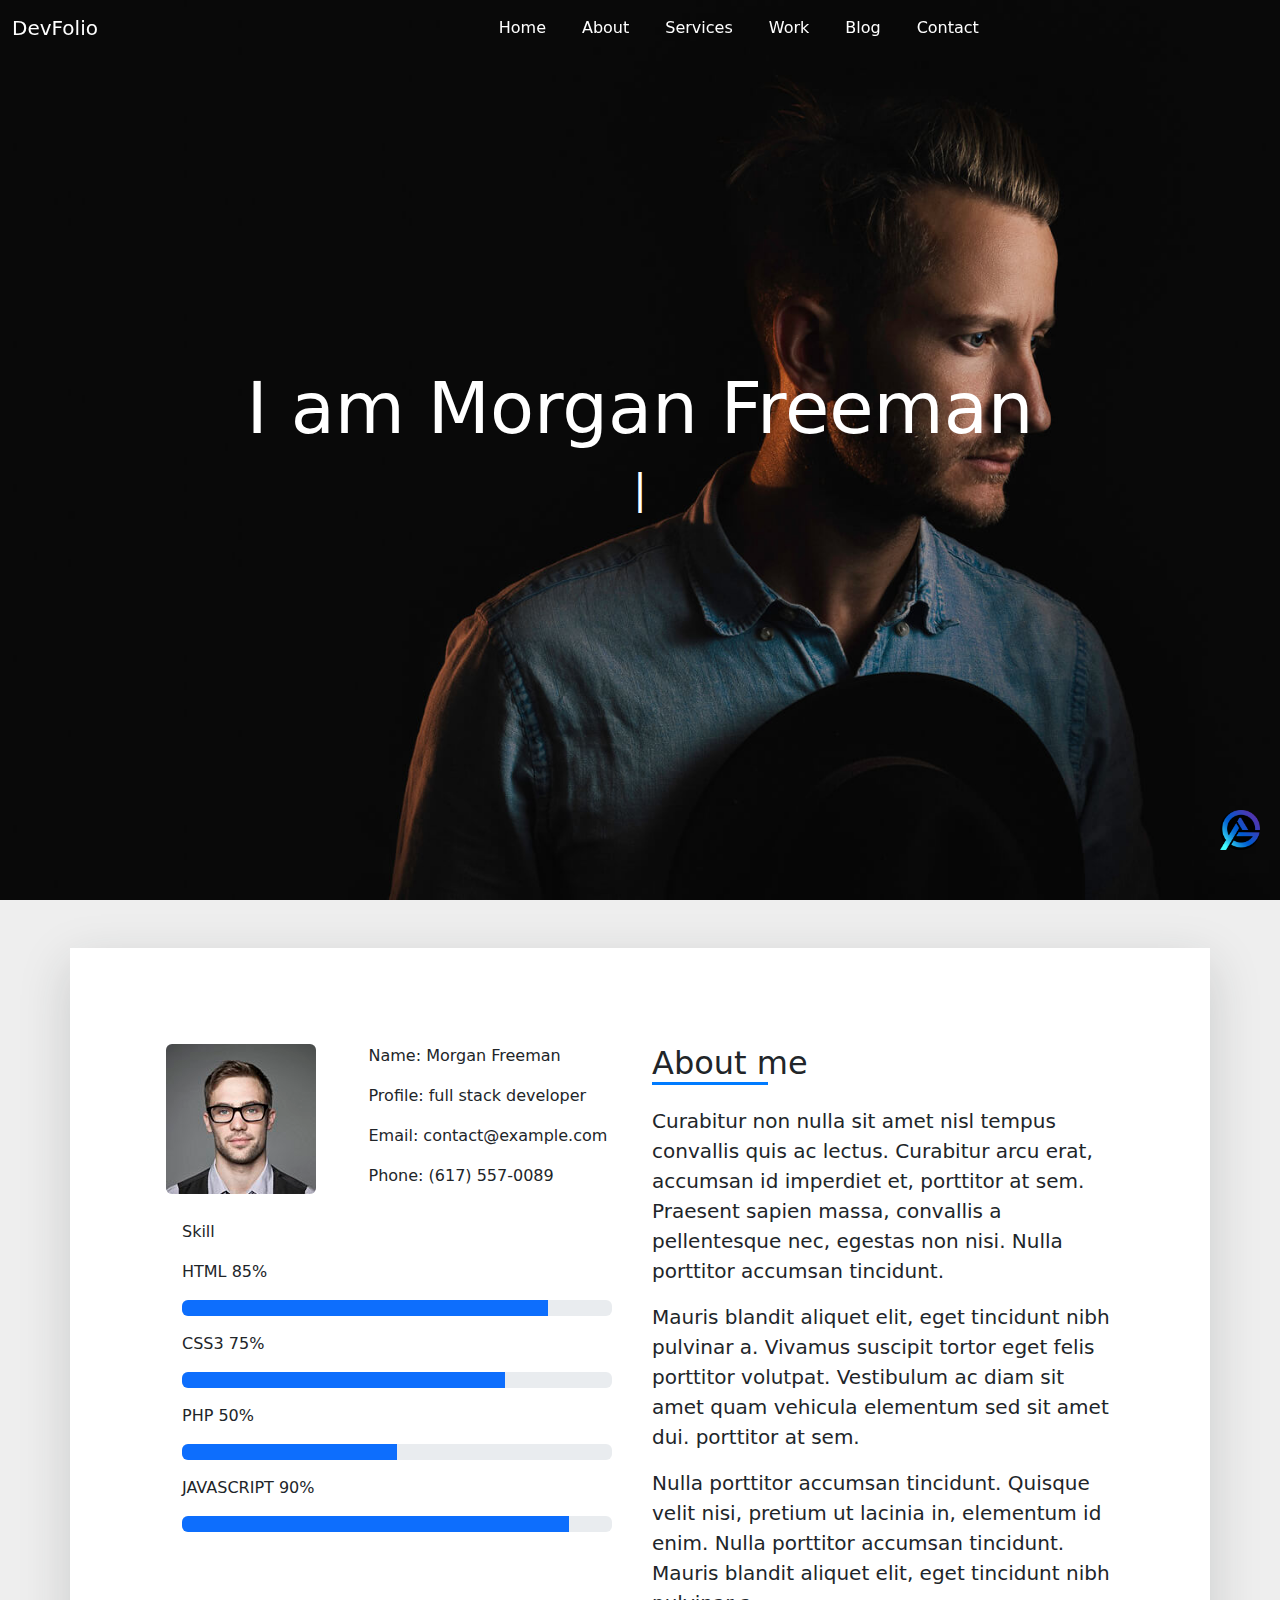
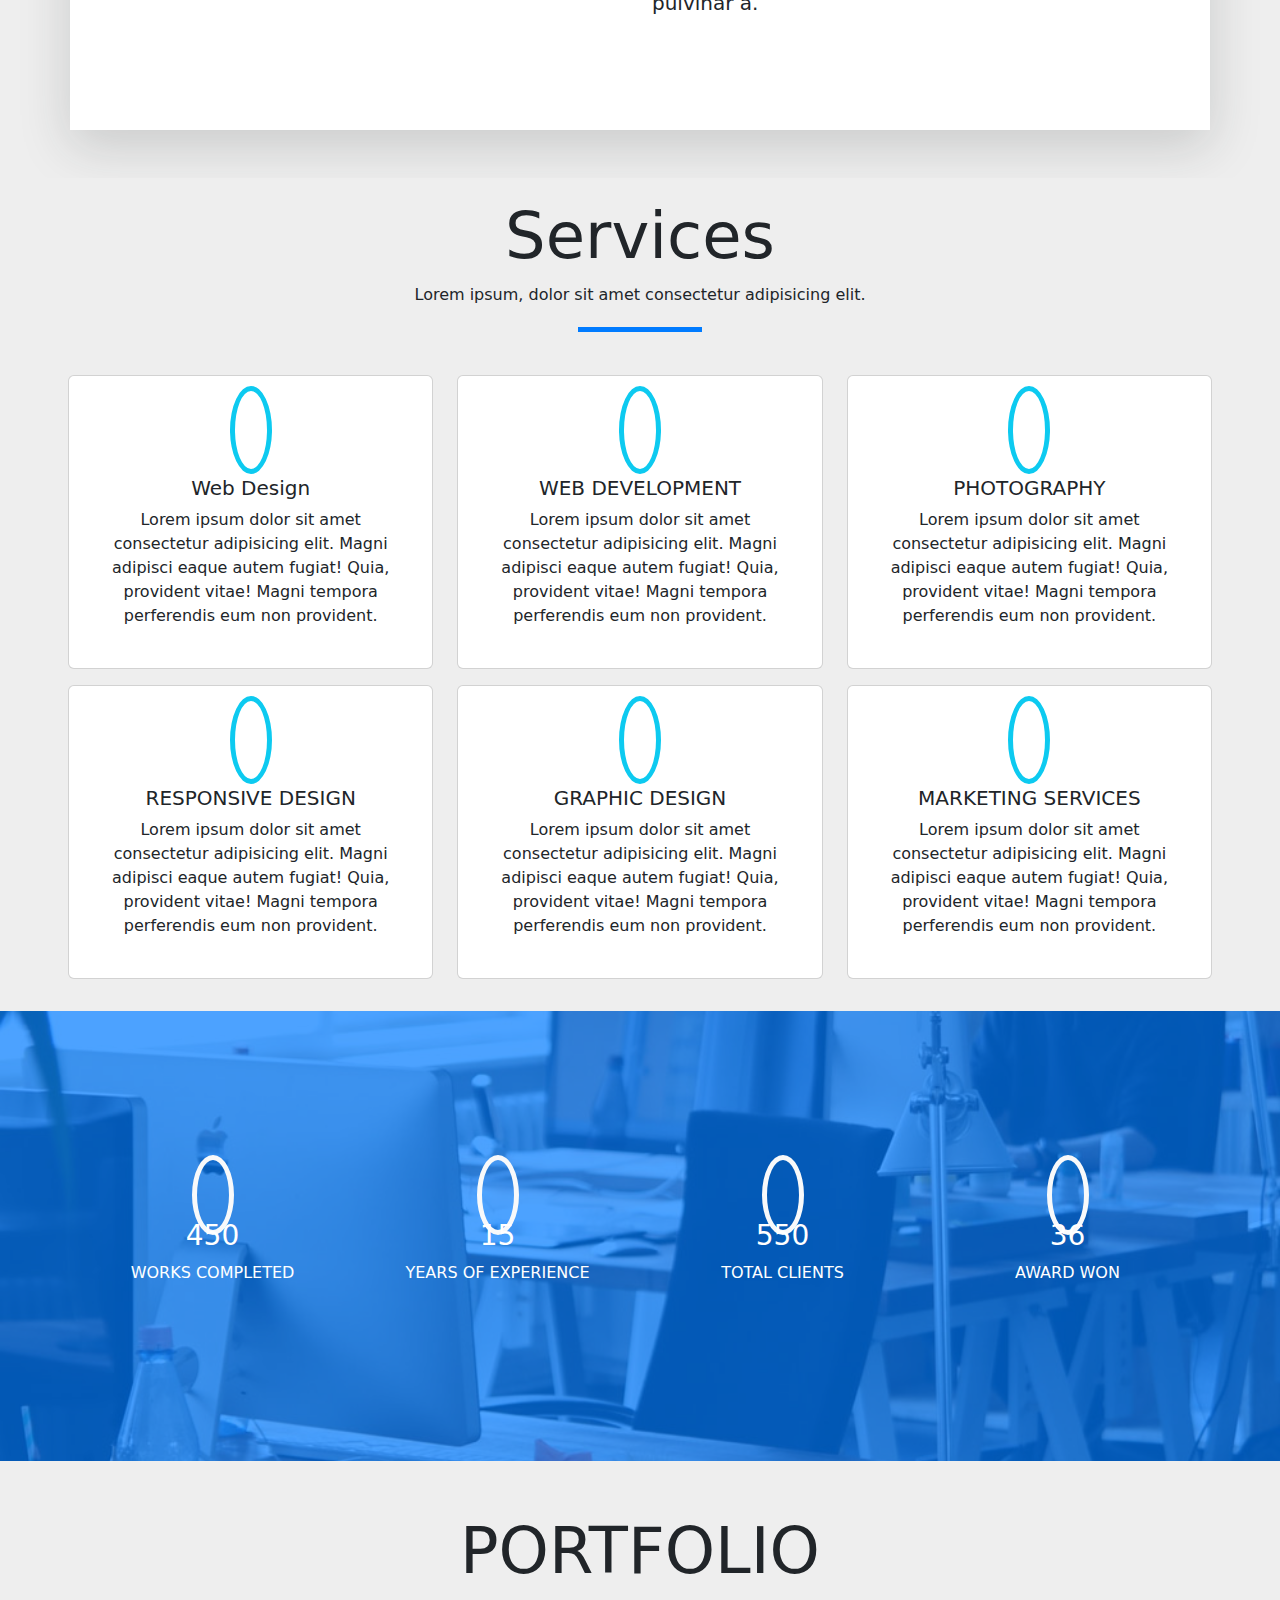
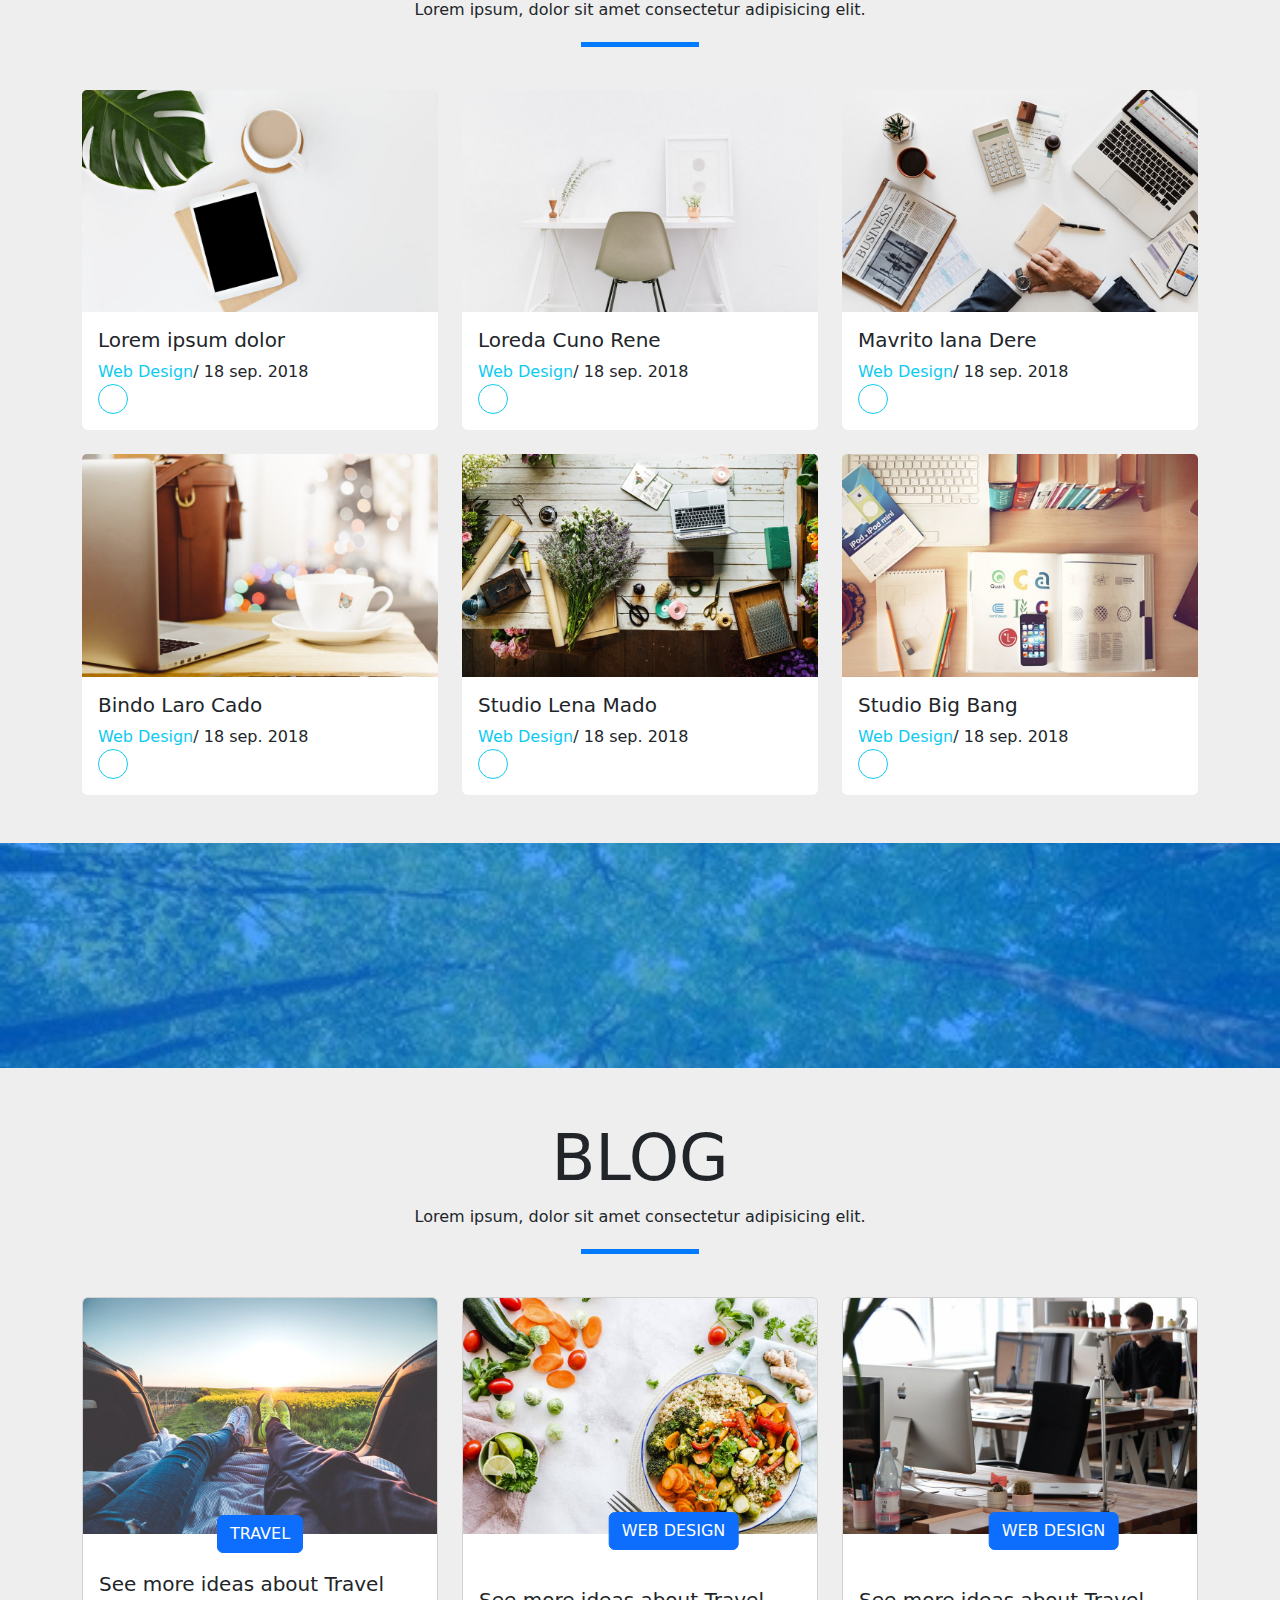
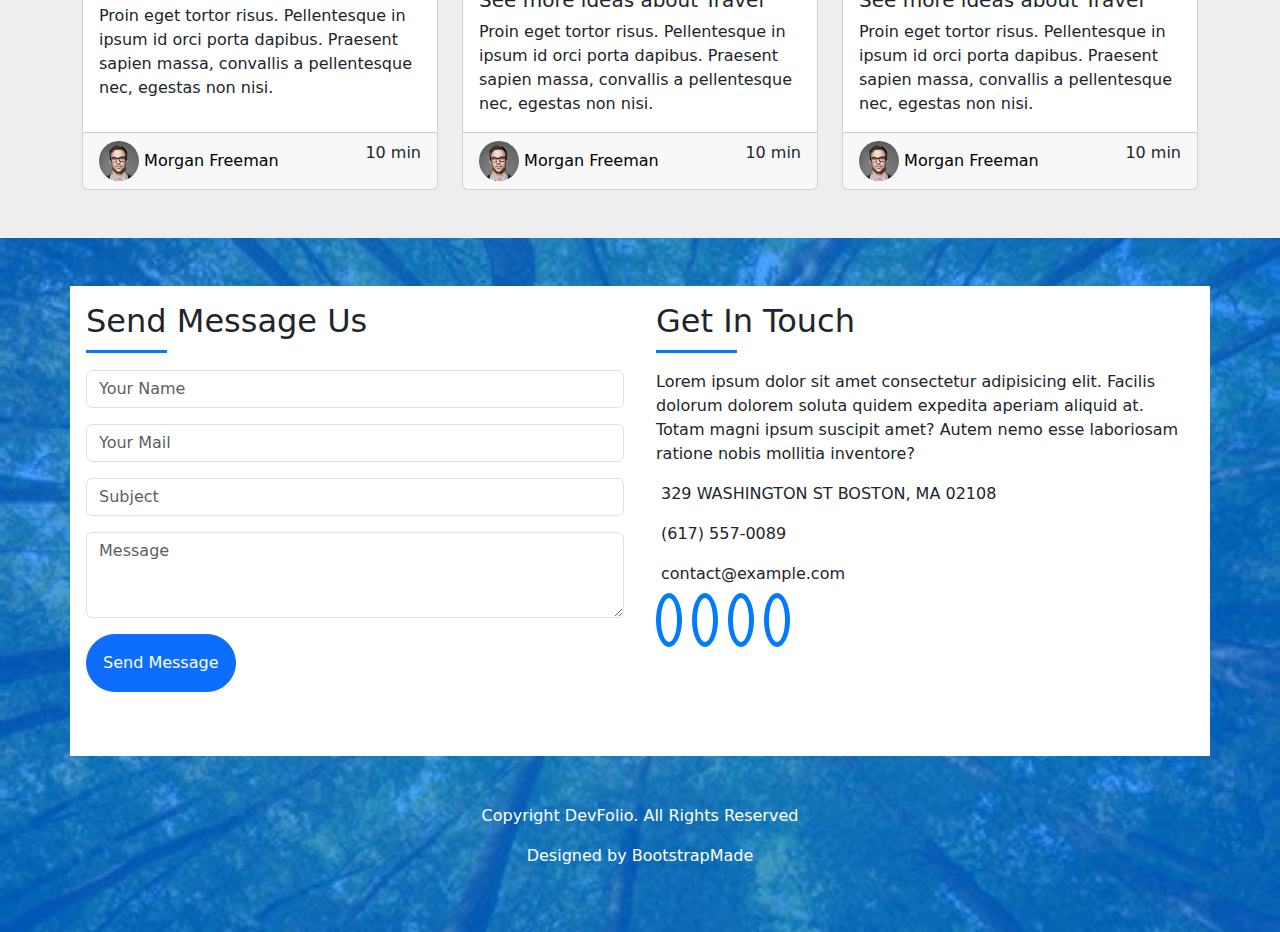
<file: index.html>
<!DOCTYPE html>
<html lang="en">
    <head>
        <meta charset="UTF-8" />
        <meta http-equiv="X-UA-Compatible" content="IE=edge" />
        <meta name="viewport" content="width=device-width, initial-scale=1.0" />
        <title>DevFolio Bootstrap Template</title>
        <link rel="website icon" type="png" href="images/logo.png" />
        <!-- Bootstrap -->
        <link rel="stylesheet" href="bootstrap-5.3.0-alpha1-dist/css/bootstrap.min.css" />
        <!-- Css main style file -->
        <link rel="stylesheet" href="CSS/style.css" />
        <!-- Resposive Web Design -->
        <link rel="stylesheet" href="CSS/media.css" />
        <!-- FontAwesome icons -->
        <link rel="stylesheet" href="https://cdnjs.cloudflare.com/ajax/libs/font-awesome/6.2.1/css/all.min.css" integrity="sha512-MV7K8+y+gLIBoVD59lQIYicR65iaqukzvf/nwasF0nqhPay5w/9lJmVM2hMDcnK1OnMGCdVK+iQrJ7lzPJQd1w==" crossorigin="anonymous" referrerpolicy="no-referrer" />
    </head>
    <body>
      <div class="popup">My Portfolio</div>
      <div class="doma">
          <a href="#"><img src="images/logo.png"></a>
      </div>
        <!-- ==============Home Section=============== -->
        <header id="home" class="vh-100  d-flex justify-content-evenly align-items-center text-white position-relative">
          <nav class="navbar navbar-expand-lg bg-body-white fixed-top">
            <div class="container-fluid">
              <a class="navbar-brand" href="#">DevFolio</a>
              <button class="navbar-toggler" type="button" data-bs-toggle="collapse" data-bs-target="#navbarSupportedContent" aria-controls="navbarSupportedContent" aria-expanded="false" aria-label="Toggle navigation">
                <span class="navbar-toggler-icon"></span>
              </button>
              <div class="collapse navbar-collapse" id="navbarSupportedContent">
                <ul class="navbar-nav me-auto mb-2 mb-lg-0">
                  <li class="nav-item active">
                    <a class="nav-link active" aria-current="page" href="#home">Home</a>
                  </li>
                  <li class="nav-item">
                    <a class="nav-link" href="#about">About</a>
                  </li>
                  <li class="nav-item">
                    <a class="nav-link" href="#service">Services</a>
                  </li>
                  <li class="nav-item">
                    <a class="nav-link" href="#portfolio">Work</a>
                  </li>
                  <li class="nav-item">
                    <a class="nav-link" href="#blog">Blog</a>
                  </li>
                  <li class="nav-item">
                    <a class="nav-link" href="#contact">Contact</a>
                  </li>
                </ul>
              </div>
            </div>
          </nav>
            <div class="hed-content d-flex flex-column align-items-center ">
                <h1>I am Morgan Freeman</h1>
                <p></p>
            </div>
        </header>
        <!-- ==============About Section============== -->
        <section id="about" class="about-mf sect-pt4 p-5">
            <div class="container bg-white p-5 shadow-lg">
              <div class="row p-5">
                <div class="col-sm-12">
                    <div class="row">
                      <div class="col-md-6">
                        <div class="row">

                            <div class="about-img col-sm-6 col-md-5">
                              <img src="images/image_4.jpg" class="img-fluid rounded b-shadow-a" alt="">
                            </div>
                          
                          
                            <div class="about-info col-sm-6 col-md-7"> 
                              <p><span class="title-s">Name:</span> Morgan Freeman</p>
                              <p><span class="title-s">Profile:</span> full stack developer</p>
                              <p><span class="title-s">Email:</span> contact@example.com</p>
                              <p><span class="title-s">Phone:</span> (617) 557-0089</p>
                            </div>
                          
                        </div>
                        <div class="skill-mf p-3">
                          <p class="title-s">Skill</p>
                          <span>HTML</span> <span class="fa-pull-right">85%</span>
                          <div class="progress my-3">
                            <div class="progress-bar" role="progressbar" style="width: 85%;" aria-valuenow="85" aria-valuemin="0"
                              aria-valuemax="100"></div>
                          </div>
                          <span>CSS3</span> <span class="fa-pull-right">75%</span>
                          <div class="progress my-3">
                            <div class="progress-bar" role="progressbar" style="width: 75%" aria-valuenow="75" aria-valuemin="0"
                              aria-valuemax="100"></div>
                          </div>
                          <span>PHP</span> <span class="fa-pull-right">50%</span>
                          <div class="progress my-3">
                            <div class="progress-bar" role="progressbar" style="width: 50%" aria-valuenow="50" aria-valuemin="0"
                              aria-valuemax="100"></div>
                          </div>
                          <span>JAVASCRIPT</span> <span class="fa-pull-right">90%</span>
                          <div class="progress my-3">
                            <div class="progress-bar" role="progressbar" style="width: 90%" aria-valuenow="90" aria-valuemin="0"
                              aria-valuemax="100"></div>
                          </div>
                        </div>
                      </div>

                      <div class="col-md-6">


                        <div class="about-me pt-4 pt-md-0">

                          <div class="title-box-2">
                            <h2 class="title-left position-relative mb-4">
                              About me
                            </h2>
                          </div>


                          <p class="lead"> 
                            Curabitur non nulla sit amet nisl tempus convallis quis ac lectus. Curabitur arcu erat, accumsan id
                            imperdiet et, porttitor
                            at sem. Praesent sapien massa, convallis a pellentesque nec, egestas non nisi. Nulla
                            porttitor accumsan tincidunt.
                          </p>


                          <p class="lead">
                            Mauris blandit aliquet elit, eget tincidunt nibh pulvinar a. Vivamus suscipit tortor eget felis
                            porttitor volutpat. Vestibulum
                            ac diam sit amet quam vehicula elementum sed sit amet dui. porttitor at sem.
                          </p>


                          <p class="lead">
                            Nulla porttitor accumsan tincidunt. Quisque velit nisi, pretium ut lacinia in, elementum id enim.
                            Nulla porttitor accumsan
                            tincidunt. Mauris blandit aliquet elit, eget tincidunt nibh pulvinar a.
                          </p>


                        </div>
                      </div>
                    </div>
                  
                </div>
              </div>
            </div>
          </section>
        <!-- ==============Services Section=========== -->
        <section id="service" class=" p-3 w-100">
          <div class="ser-title text-center p-1 position-relative mb-5">
            <h2 >Services</h2>
            <p>Lorem ipsum, dolor sit amet consectetur adipisicing elit.</p>
          </div>

          <div class="ser-contain col-11 m-auto ">    
            <div class="row my-3  ">
              <div class="col-sm-12 col-md-6 col-lg-4 ">
                <div class="card h-100 text-center p-4">
                  <span><i class="fa-solid fa-desktop fs-1 p-3 border border-5 border-info rounded-circle "></i></span>
                  <div class="card-body">
                    <h5 class="card-title">Web Design</h5>
                    <p class="card-text">Lorem ipsum dolor sit amet consectetur adipisicing elit. Magni adipisci eaque autem fugiat! Quia, provident vitae! Magni tempora perferendis eum non provident.</p>
                  </div>
                </div>
              </div>

              <div class="col-sm-12 col-md-6 col-lg-4 ">
                <div class="card h-100 text-center p-4">
                  <span><i class="fa-solid fa-code fs-1 p-3 border border-5 border-info rounded-circle "></i></span>
                  <div class="card-body">
                    <h5 class="card-title">WEB DEVELOPMENT</h5>
                    <p class="card-text">Lorem ipsum dolor sit amet consectetur adipisicing elit. Magni adipisci eaque autem fugiat! Quia, provident vitae! Magni tempora perferendis eum non provident.</p>
                  </div>
                </div>
              </div>

              <div class="col-sm-12 col-md-6 col-lg-4 ">
                <div class="card h-100 text-center p-4">
                  <span><i class="fa-solid fa-camera fs-1 p-3 border border-5 border-info rounded-circle "></i></span>
                  <div class="card-body">
                    <h5 class="card-title">PHOTOGRAPHY</h5>
                    <p class="card-text">Lorem ipsum dolor sit amet consectetur adipisicing elit. Magni adipisci eaque autem fugiat! Quia, provident vitae! Magni tempora perferendis eum non provident.</p>
                  </div>
                </div>
              </div>

              <div class="col-sm-12 col-md-6 col-lg-4 ">
                <div class="card h-100 text-center p-4">
                  <span><i class="fa-solid fa-mobile-screen-button fs-1 p-3 border border-5 border-info rounded-circle "></i></span>
                  <div class="card-body">
                    <h5 class="card-title">RESPONSIVE DESIGN</h5>
                    <p class="card-text">Lorem ipsum dolor sit amet consectetur adipisicing elit. Magni adipisci eaque autem fugiat! Quia, provident vitae! Magni tempora perferendis eum non provident.</p>
                  </div>
                </div>
              </div>

              <div class="col-sm-12 col-md-6 col-lg-4  ">
                <div class="card h-100 text-center p-4">
                  <span><i class="fa-solid fa-paintbrush fs-1 p-3 border border-5 border-info rounded-circle "></i></span>
                  <div class="card-body">
                    <h5 class="card-title">GRAPHIC DESIGN</h5>
                    <p class="card-text">Lorem ipsum dolor sit amet consectetur adipisicing elit. Magni adipisci eaque autem fugiat! Quia, provident vitae! Magni tempora perferendis eum non provident.</p>
                  </div>
                </div>
              </div>

              <div class="col-sm-12 col-md-6 col-lg-4 ">
                <div class="card h-100 text-center p-4">
                  <span><i class="fa-solid fa-chart-simple fs-1 p-3 border border-5 border-info rounded-circle "></i></span>
                  <div class="card-body">
                    <h5 class="card-title">MARKETING SERVICES</h5>
                    <p class="card-text">Lorem ipsum dolor sit amet consectetur adipisicing elit. Magni adipisci eaque autem fugiat! Quia, provident vitae! Magni tempora perferendis eum non provident.</p>
                  </div>
                </div>
              </div>
            </div>

            
          </div>
        </section>
        <!-- ==============Skills Section============= -->
        <section id="skills" class=" d-flex justify-content-center align-items-center position-relative ">
          <div class="layer  position-absolute top-0 start-0 end-0 bottom-0"></div>
          <div class="container  position-relative">
            
              <div class="row">
                <div class="col-sm-6 col-md-6  col-lg-3">
                  <div class="col-body text-center text-white  ">
                    <span><i class="fa-solid fa-check border border-5 fs-2 border-light rounded-circle p-3"></i></span>
                    <h3>450</h3>
                    <p>WORKS COMPLETED</p>
                  </div>
                </div>
  
                <div class="col-sm-6 col-md-6  col-lg-3">
                  <div class="col-body text-center text-white ">
                    <span><i class="fa-regular fa-calendar border border-5 fs-2 border-light rounded-circle p-3"></i></span>
                    <h3>15</h3>
                    <p>YEARS OF EXPERIENCE</p>
                  </div>
                </div>
  
                <div class="col-sm-6 col-md-6  col-lg-3">
                  <div class="col-body text-center text-white ">
                    <span><i class="fa-solid fa-users border border-5 fs-2 border-light rounded-circle p-3"></i></span>
                    <h3>550</h3>
                    <p>TOTAL CLIENTS</p>
                  </div>
                </div>
  
                <div class="col-sm-6 col-md-6  col-lg-3">
                  <div class="col-body text-center text-white ">
                    <span><i class="fa-solid fa-medal border border-5 fs-2 border-light rounded-circle p-3"></i></span>
                    <h3>36</h3>
                    <p>AWARD WON</p>
                  </div>
                </div>
  
              </div>
            
          </div>
        </div>
        </section>
        <!-- ==============portfolio section "work"=== -->
        <section id="portfolio" class="  p-5">
          <div class="ser-title text-center p-1 position-relative mb-5">
            <h2 >PORTFOLIO</h2>
            <p>Lorem ipsum, dolor sit amet consectetur adipisicing elit.</p>
          </div>
          <div class="container">
            <div class="row">
              <div class="col-sm-12 col-md-6 col-lg-4">
                <div class="card border-0">
                  <div class=" overflow-hidden">
                    <img src="images/image_5.jpg" class="card-img-top" alt="...">
                  </div>
                  <div class="card-body">
                    <h5 class="card-title">Lorem ipsum dolor</h5>
                    <p class="card-text"><sapn class=" text-info">Web Design</sapn>/ 18 sep. 2018<span class=" fa-pull-right"><i class="fa-light fa-plus p-1 fs-3 border border-1 border-info rounded-circle text-info"></i></span></p>
                  </div>
                </div>
              </div>
              <div class="col-sm-12 col-md-6 col-lg-4">
                <div class="card border-0">
                  <div class=" overflow-hidden">
                    <img src="images/image_6.jpg" class="card-img-top" alt="...">
                  </div>
                  <div class="card-body">
                    <h5 class="card-title">Loreda Cuno Rene</h5>
                    <p class="card-text"><sapn class=" text-info">Web Design</sapn>/ 18 sep. 2018<span class=" fa-pull-right"><i class="fa-light fa-plus p-1 fs-3 border border-1 border-info rounded-circle text-info"></i></span></p>
                  </div>
                </div>
              </div>
              <div class="col-sm-12 col-md-6 col-lg-4">
                <div class="card border-0">
                  <div class=" overflow-hidden">
                    <img src="images/image_7.jpg" class="card-img-top" alt="...">
                  </div>
                  <div class="card-body">
                    <h5 class="card-title">Mavrito lana Dere</h5>
                    <p class="card-text"><sapn class=" text-info">Web Design</sapn>/ 18 sep. 2018<span class=" fa-pull-right"><i class="fa-light fa-plus p-1 fs-3 border border-1 border-info rounded-circle text-info"></i></span></p>
                  </div>
                </div>
              </div>
              <div class="col-sm-12 col-md-6 col-lg-4">
                <div class="card border-0">
                  <div class=" overflow-hidden">
                    <img src="images/image_8.jpg" class="card-img-top" alt="...">
                  </div>
                  <div class="card-body">
                    <h5 class="card-title">Bindo Laro Cado</h5>
                    <p class="card-text"><sapn class=" text-info">Web Design</sapn>/ 18 sep. 2018<span class=" fa-pull-right"><i class="fa-light fa-plus p-1 fs-3 border border-1 border-info rounded-circle text-info"></i></span></p>
                  </div>
                </div>
              </div>
              <div class="col-sm-12 col-md-6 col-lg-4">
                <div class="card border-0">
                  <div class=" overflow-hidden">
                    <img src="images/image_14.jpg" class="card-img-top" alt="...">
                  </div>
                  <div class="card-body">
                    <h5 class="card-title">Studio Lena Mado</h5>
                    <p class="card-text"><sapn class=" text-info">Web Design</sapn>/ 18 sep. 2018<span class=" fa-pull-right"><i class="fa-light fa-plus p-1 fs-3 border border-1 border-info rounded-circle text-info"></i></span></p>
                  </div>
                </div>
              </div>
              <div class="col-sm-12 col-md-6 col-lg-4">
                <div class="card border-0">
                  <div class=" overflow-hidden">
                    <img src="images/image_9.jpg" class="card-img-top" alt="...">
                  </div>
                  <div class="card-body">
                    <h5 class="card-title">Studio Big Bang</h5>
                    <p class="card-text"><sapn class=" text-info">Web Design</sapn>/ 18 sep. 2018<span class=" fa-pull-right"><i class="fa-light fa-plus p-1 fs-3 border border-1 border-info rounded-circle text-info"></i></span></p>
                  </div>
                </div>
              </div>
            </div>
          </div>
        </section>
        <!-- Empty info-bg Section -->
        <section id="empty" class=" position-relative">
          <div class="layer  position-absolute top-0 start-0 end-0 bottom-0"></div>
        </section>
        <!-- ==============Blog Section=============== -->
        <section id="blog" class=" p-5">
          <div class="ser-title text-center p-1 position-relative mb-5">
            <h2 >BLOG</h2>
            <p>Lorem ipsum, dolor sit amet consectetur adipisicing elit.</p>
          </div>
          <div class="container">
            <div class="row row-cols-1 ">
              <div class="col-sm-12 col-md-6 col-lg-4">
                <div class="card h-100">
                  <img src="images/image_11.jpg" class="card-img-top" alt="...">
                  <a href="#" class="btn btn-primary w-auto mx-auto translate-middle-y">TRAVEL</a>
                  <div class="card-body pt-0">
                    
                      <h5 class="card-title">See more ideas about Travel</h5>
                    <p class="card-text">Proin eget tortor risus. Pellentesque in ipsum id orci porta dapibus. Praesent sapien massa, convallis a pellentesque nec, egestas non nisi.</p>
                  </div>
                  <div class="card-footer">
                    <div class=" d-flex align-content-center justify-content-between">
                      <div class="card-ft-img">
                        <img src="images/image_4.jpg" class=" rounded-circle " alt="..."/>
                        <span class="text-muted"><a href="#" class=" text-decoration-none text-black">Morgan Freeman</a></span>
                      </div>
                      <span><i class="fa-regular fa-clock"></i>10 min</span>
                    </div>
                    
                  </div>
                </div>
              </div>
              <div class="col-sm-12 col-md-6 col-lg-4">
                <div class="card h-100">
                  <img src="images/image_12.jpg" class="card-img-top" alt="...">
                  <div class="card-body">
                    <a href="#" class=" btn btn-primary">WEB DESIGN</a>
                    <h5 class="card-title">See more ideas about Travel</h5>
                    <p class="card-text">Proin eget tortor risus. Pellentesque in ipsum id orci porta dapibus. Praesent sapien massa, convallis a pellentesque nec, egestas non nisi.</p>
                  </div>
                  <div class="card-footer">
                    <div class=" d-flex align-content-center justify-content-between">
                      <div class="card-ft-img">
                        <img src="images/image_4.jpg" class=" rounded-circle " alt="..."/>
                        <span class="text-muted"><a href="#" class=" text-decoration-none text-black">Morgan Freeman</a></span>
                      </div>
                      <span><i class="fa-regular fa-clock"></i>10 min</span>
                    </div>
                    
                  </div>
                </div>
              </div>
              <div class="col-sm-12 col-md-6 col-lg-4">
                <div class="card h-100">
                  <img src="images/image_13.jpg" class="card-img-top" alt="...">
                  <div class="card-body">
                    <a href="#" class=" btn btn-primary">WEB DESIGN</a>
                    <h5 class="card-title">See more ideas about Travel</h5>
                    <p class="card-text">Proin eget tortor risus. Pellentesque in ipsum id orci porta dapibus. Praesent sapien massa, convallis a pellentesque nec, egestas non nisi.</p>
                  </div>
                  <div class="card-footer">
                    <div class=" d-flex align-content-center justify-content-between">
                      <div class="card-ft-img">
                        <img src="images/image_4.jpg" class=" rounded-circle " alt="..."/>
                        <span class="text-muted"><a href="#" class=" text-decoration-none text-black">Morgan Freeman</a></span>
                      </div>
                      <span><i class="fa-regular fa-clock"></i>10 min</span>
                    </div>
                    
                  </div>
                </div>
              </div>
            </div>
          </div>
        </section>
        <!-- ==============Contact Section============ -->
        <section id="contact" class=" position-relative p-5">
          <div class="layer  position-absolute top-0 start-0 end-0 bottom-0 mb-0 d-flex flex-column justify-content-center"></div>
            <div class="container position-relative">
              <div class="row bg-white">
                <div class="col-sm-12 col-md-6 p-3">
                  <h2>Send Message Us</h2>
                  <form>
                    <div class="mb-3">
                      <input type="text" class="form-control" id="exampleFormControlInput1" placeholder="Your Name">
                    </div>
                    <div class="mb-3">
                      <input type="email" class="form-control" id="exampleFormControlInput1" placeholder="Your Mail">
                    </div>
                    <div class="mb-3">
                      <input type="text" class="form-control" id="exampleFormControlInput1" placeholder="Subject">
                    </div>
                    <div class="mb-3">
                      <textarea class="form-control" placeholder="Message" id="exampleFormControlTextarea1" name="message" rows="3"></textarea>
                    </div>
                    <button class=" btn btn-primary rounded-pill p-3">Send Message</button>
                  </form>
                </div>
                <div class="col-sm-12 col-md-6 p-3" >
                  <h2>Get In Touch</h2>
                  <p>Lorem ipsum dolor sit amet consectetur adipisicing elit. Facilis dolorum dolorem soluta quidem expedita aperiam aliquid at. Totam magni ipsum suscipit amet? Autem nemo esse laboriosam ratione nobis mollitia inventore?</p>
                  <div class="touch-info">
                    <p><i class="fa-solid fa-location-dot mb-0"></i>329 WASHINGTON ST BOSTON, MA 02108</p>
                    <p><i class="fa-solid fa-phone mb-0"></i> (617) 557-0089</p>
                    <p><i class="fa-solid fa-envelope mb-0"></i> contact@example.com</p>
                  </div>
                  <div class="social">
                    <span><i class="fa-brands fa-facebook-f fs-4 rounded-circle"></i></span>
                    <span><i class="fa-brands fa-instagram fs-4 rounded-circle"></i></span>
                    <span><i class="fa-brands fa-twitter fs-4 rounded-circle"></i></span>
                    <span><i class="fa-brands fa-pinterest fs-4 rounded-circle"></i></span>
                  </div>
                </div>
              </div>
            </div>
            <div class="copyright text-white text-center mt-5  position-relative">
              <p><i class="fa-regular fa-copyright"></i> Copyright DevFolio. All Rights Reserved</p>
              <p>Designed by BootstrapMade</p>
            </div>
          
        </section>


        




        <!-- JavaScript file -->
        <script src="bootstrap-5.3.0-alpha1-dist/js/bootstrap.bundle.min.js"></script>
      </body>
</html>
</file>
<file: CSS/style.css>
/* ////////////////////////Standards//////////////////////// */
:root {
    /* colors */
    --main-color: #007bff;
    --base: #fff;
    --layered-black: rgba(0,0,0,0.8);
    --website-bg-body: #eee;
}
body {
    /* overflow-x: hidden; */
}
* {
    box-sizing: border-box;
    padding: 0;
    margin: 0;
}
.doma {
    position: fixed;
    bottom: 50px;
    right: 20px;
    width: 40px;
    height: 40px;
    border-radius: 50%;
    background-color: #000;
    display: flex;
    justify-content: center;
    align-items: center;
    z-index: 5;
  }
  .doma a {
    display: flex;
    justify-content: center;
    align-items: center;
  }
  .doma img {
    width: 100%;
  }
  .popup {
    z-index: 5;

    background-color: white;
      color: var(--most-common);
      padding: 2px;
      border-radius: 2px;
      cursor: pointer;
      position: fixed;
      bottom: 55px;
      right: 56.8px;
      opacity: 0;
      transition: 0.5s;
  }
  .popup:hover {
    opacity: 1;
  }
/* ///////////////////Header Section//////////////////////// */
header {
    background: url("../images/intro-bg.jpg");
    background-size: cover;
    position: relative;
}
nav {
    color: var(--base) ;
    /* background-color: white; */
}
nav ul {
    gap: 30px;
} 
nav a {
    color: var(--base) !important;
    position: relative;
}
.container-fluid {
    gap: 40%;
}
nav ul li a::after {
    content: "";
    height: 2px;
    width: 0;
    background-color: var(--base);
    position: absolute;
    bottom: 0;
    left: 0;
    transition: 0.4s;
}
nav ul li:hover a::after {
    width: 80%;
}

.hed-content h1 {
    font-size: 4.5rem;
}
.hed-content p{position: relative;}
.hed-content p::after {
    content: " |";
    font-size: 2.5rem;
    animation: typing 11s linear infinite;
    transform: translateX(-50% );
}
@keyframes typing {
    0.7%{content: " |";}
    1.4%{content: " C|";}
    2.1%{content: " CE|";}
    2.8%{content: " CEO|";}
    3.5%{content: " CEO |";}
    4.2%{content: " CEO D|";}
    5.9%{content: " CEO De|";}
    6.6%{content: " CEO Dev|";}
    7.3%{content: " CEO DevF|";}
    8%{content: " CEO DevFo|";}
    8.7%{content: " CEO DevFol|";}
    9.4%{content: " CEO DevFoli|";}
    10.1%{content: " CEO DevFolio|";}
    13.2%{content: " CEO DevFoli|";}
    14.9%{content: " CEO DevFol|";}
    15.6%{content: " CEO DevFo|";}
    16.3%{content: " CEO DevF|";}
    17%{content: " CEO Dev|";}
    17.7%{content: " CEO De|";}
    18.4%{content: " CEO D|";}
    19.1%{content: " CEO |";}
    20.8%{content: " CEO|";}
    21.5%{content: " CE|0";}
    22.2%{content: " C|";}
    22.9%{content: " |";}
    23.6%{content: " W|";}
    24.3%{content: " We|";}
    25%{content: " Web|";}
    25.7%{content: " Web |";}
    26.4%{content: " Web D|";}
    27.1%{content: " Web De|";}
    27.8%{content: " Web Dev|";}
    28.5%{content: " Web Deve|";}
    29.2%{content: " Web Devel|";}
    30.9%{content: " Web Develo|";}
    31.6%{content: " Web Develop|";}
    32.3%{content: " Web Develope|";}
    33%{content: " Web Developer|";}
    37.5%{content: " Web Develope|";}
    38.2%{content: " Web Develop|";}
    38.9%{content: " Web Develo|";}
    39.6%{content: " Web Devel|";}
    40.3%{content: " Web Deve|";}
    41%{content: " Web Dev|";}
    41.7%{content: " Web De|";}
    42.4%{content: " Web Des|";}
    43.1%{content: " Web Desi|";}
    43.8%{content: " Web Desig|";}
    44.5%{content: " Web Design|";}
    45.2%{content: " Web Designe|";}
    45.9%{content: " Web Designer|";}
    48%{content: " Web Designe|";}
    48.7%{content: " Web Design|";}
    49.4%{content: " Web Desig|";}
    50.1%{content: " Web Desi|";}
    50.8%{content: " Web Des|";}
    51.5%{content: " Web De|";}
    52.2%{content: " Web D|";}
    52.9%{content: " Web |";}
    53.6%{content: " Web|";}
    54.3%{content: " We|";}
    55%{content: " W|";}
    55.7%{content: " |";}
    56.4%{content: " F|";}
    57.1%{content: " Fr|";}
    57.8%{content: " Fro|";}
    58.5%{content: " Fron|";}
    59.2%{content: " Front|";}
    59.9%{content: " Fronte|";}
    60.6%{content: " Fronten|";}
    61.3%{content: " Frontend|";}
    62%{content: " Frontend |";}
    62.7%{content: " Frontend D|";}
    63.4%{content: " Frontend De|";}
    64.1%{content: " Frontend Dev|";}
    64.8%{content: " Frontend Deve|";}
    65.5%{content: " Frontend Devel|";}
    66.2%{content: " Frontend Develo|";}
    66.9%{content: " Frontend Develop|";}
    67.6%{content: " Frontend Develope|";}
    68.3%{content: " Frontend Developer|";}
    70.4%{content: " Frontend Develope|";}
    71.1%{content: " Frontend Develop|";}
    71.8%{content: " Frontend Develo|";}
    72.5%{content: " Frontend Devel|";}
    73.2%{content: " Frontend Deve|";}
    73.9%{content: " Frontend Dev|";}
    74.6%{content: " Frontend De|";}
    75.3%{content: " Frontend D|";}
    76%{content: " Frontend |";}
    76.7%{content: " Frontend|";}
    77.4%{content: " Fronten|";}
    78.1%{content: " Fronte|";}
    78.8%{content: " Front|";}
    79.5%{content: " Fron|";}
    80.2%{content: " Fro|";}
    80.9%{content: " Fr|";}
    81.6%{content: " F|";}
    82.3%{content: " |";}
    83%{content: " G|";}
    83.7%{content: " Gr|";}
    84.4%{content: " Gra|";}
    85.1%{content: " Grap|";}
    85.8%{content: " Graph|";}
    86.5%{content: " Graphi|";}
    87.2%{content: " Graphic|";}
    87.9%{content: " Graphic |";}
    88.6%{content: " Graphic D|";}
    89.3%{content: " Graphic De|";}
    90%{content: " Graphic Des|";}
    90.7%{content: " Graphic Desi|";}
    91.4%{content: " Graphic Desig|";}
    92.1%{content: " Graphic Design|";}
    92.8%{content: " Graphic Designe|";}
    93.5%{content: " Graphic Designer|";}
    95.6%{content: " Graphic Designe|";}
    96.3%{content: " Graphic Design|";}
    97%{content: " Graphic Desig|";}
    97.5%{content: " Graphic Desi|";}
    97.9%{content: " Graphic Des|";}
    98.2%{content: " Graphic De|";}
    98.6%{content: " Graphic D|";}
    99%{content: " Graphic |";}
    99.1%{content: " Graphic|";}
    99.3%{content: " Graphi|";}
    99.5%{content: " Graph|";}
    99.6%{content: " Grap|";}
    99.7%{content: " Gra|";}
    99.8%{content: " Gr|";}
    99.9%{content: " G|";}
    100%{content: " |";}
}
/* ==============About Section======================= */
#about , #service {
    background-color: var(--website-bg-body);
}
.title-left::after {
    content: "";
    position: absolute;
    top: 100%;
    left: 0;
    width: 25%;
    height: 3px;
    background-color: var(--main-color);
}
/* ===========Service Section====================== */
.ser-title h2 {
    font-size: 4rem;
}
.ser-title::after {
    content: "";
    position: absolute;
    top: 100%;
    left: 45%;
    height: 5px;
    width: 10%;
    background-color: var(--main-color);
}
.ser-contain .row {
    row-gap: 1rem;
}
.ser-contain .row  .card span i {
    transition: all 0.5s;
}
.ser-contain .row  .card span:hover i {
    background-color: var(--main-color);
    border-color: rgba(133, 187, 245, 0.836) !important;
    color: var(--base);
}
/* ===========Skills Section====================== */
#skills {
    background-image: url("../images/image_13.jpg");
    background-position: center;
    background-size: cover;
    background-attachment: scroll;
    height: 50vh;
}
#skills .layer , #empty .layer , #contact .layer{
    background-color: rgba(0,123,255,0.7);
}
/* ===========portfolio section=================== */
#portfolio , #blog {
    background-color: var(--website-bg-body);
}
#portfolio .container .row {
    row-gap: 1.5rem;
}
#portfolio .container .row .card img {
    transition: 0.9s;
}
#portfolio .container .row .card img:hover {
    transform: scale(1.2);
}
#portfolio .container .row .card p i {
    width: 30px;
    height: 30px;
    display: flex;
    justify-content: center;
    align-items: center; 
}
/* =============empty section===================== */
#empty {
    background-image: url("../images/OIP.jpg");
    background-position: center center;
    background-size: cover;
    background-attachment: scroll;
    height: 25vh;
}
/* ============Blog Section======================= */
#blog .container .row .card .card-body a {
    transform: translate(100%,-100%);
}
#blog .container .row .card .card-footer  img{
    width: 2.5rem;    
    height: 2.5rem;
}
#blog .container .row .card .card-footer a , 
#blog .container .row .card .card-body h5{
    transition: 0.3s;
}
#blog .container .row .card .card-footer a:hover ,
 #blog .container .row .card .card-body h5:hover {
    color: var(--main-color) !important;
}
/* =============Contact section */
#contact {
    background-image: url("../images/OIP.jpg");
    background-position: center center;
    background-size: cover;
    background-attachment: scroll;
    height: fit-content;
}
#contact * {
    margin-bottom: 1rem;
}
#contact .container .row h2 {
    position: relative;
    padding-bottom: 10px;
    margin-bottom: 20px;
}
#contact .container .row h2::after {
    content: "";
    width: 15%;
    height: 3.5px;
    background-color: var(--main-color);
    position: absolute;
    top: 100%;
    left: 0;
}
#contact .social i {
    text-align: center;
    width: 50px;
    height: 50px;
    margin-right: 10px;
    border: 5px solid var(--main-color) ;
    padding: 0.5rem;
    transition: 0.3s;
}
#contact .social span:hover i {
    color: var(--base);
    background-color: var(--main-color);
    border-color:rgba(133, 187, 245, 0.836);
}
#contact .touch-info p i {
    margin-right: 5px;
    color: var(--main-color);
}
</file>
<file: CSS/media.css>
:root {
    /* colors */
    --main-color: #007bff;
    --base: #fff;
    --layered-black: rgba(0,0,0,0.8);
}

/* Extra small devices (phones, 600px and down) */
@media screen and (max-width: 600px) {
    
    header {
        background-size: cover;
        background-position: center center;
        background-repeat: no-repeat;
    }
    header .hed-content {
        text-align: center;
    }
    header .hed-content h1 {
        font-size: 3rem ;
        margin-bottom: 20px;
    }
    .container-fluid  {
        background-color: #fff;
        gap: 20%;
    }
    nav ul {
        gap: 5px;
    }
    nav a {
        color: var(--main-color) !important;
    }
    nav ul li a::after {
        background-color: var(--main-color);
    }
    .contain-links {
        left: 0;
    }
    .navbar{
        --bs-navbar-padding:0;
    }
}

/* Small devices (portrait tablets and large phones, 600px and up) */
@media screen and (min-width: 600px) {
    .hed-content {
        text-align: center;
    }
    .container-fluid {
        gap: 30%;
    }
    nav ul {
        gap: 20px;
    }
}

/* Medium devices (landscape tablets, 768px and up) */
@media screen and (max-width: 768px) {
    #skills {
        height: fit-content;
    }
    nav .container-fluid{
        background-color: transparent !important;
    }
}

/* Large devices (laptops/desktops, 992px and up) */
@media screen and (min-width: 992px) {}

/* Extra large devices (large laptops and desktops, 1200px and up) */
@media screen and (min-width: 1200px) {}
</file>
